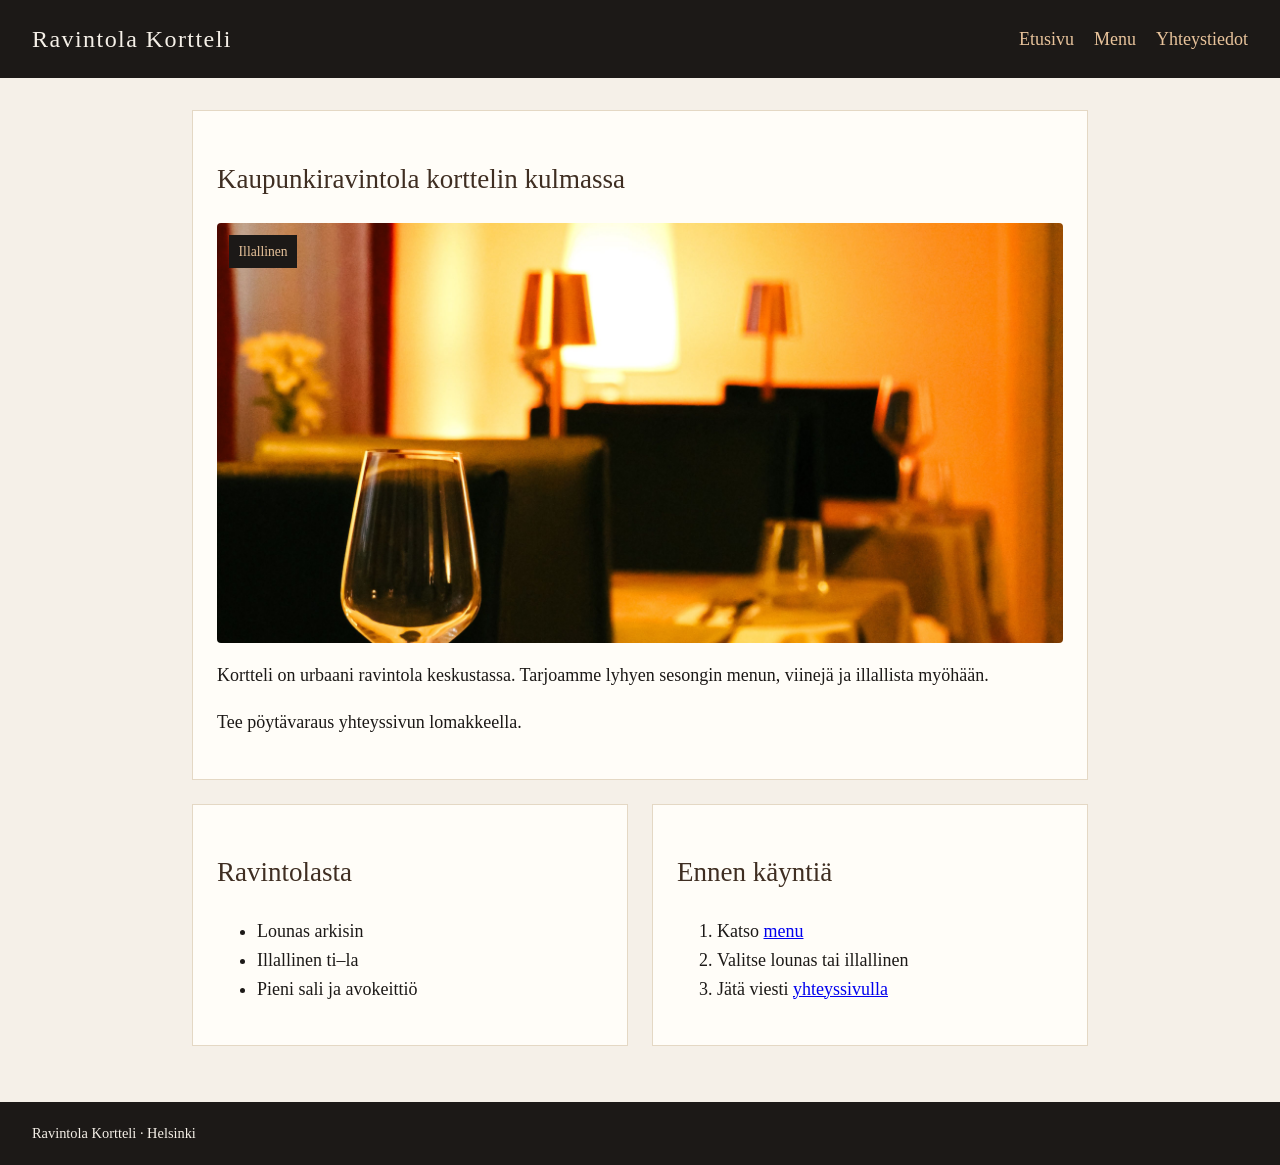
<file: index.html>
<!DOCTYPE html>
<html lang="fi">
<head>
  <meta charset="UTF-8">
  <meta name="viewport" content="width=device-width, initial-scale=1.0">
  <title>Ravintola Kortteli – etusivu</title>
  <link rel="stylesheet" href="css/style.css">
</head>
<body>
  <header>
    <p class="logo">Ravintola Kortteli</p>
    <nav>
      <ul>
        <li><a href="index.html">Etusivu</a></li>
        <li><a href="menu.html">Menu</a></li>
        <li><a href="yhteys.html">Yhteystiedot</a></li>
      </ul>
    </nav>
  </header>

    <main>
    <section>
      <h1>Kaupunkiravintola korttelin kulmassa</h1>

      <div class="img-wrap">
        <img
          src="images/sali-ilta.jpg"
          alt="Katettu pöytä lämpimässä ravintolasalissa"
          width="800"
          height="500"
          class="hero-img"
        >
        <span class="img-badge">Illallinen</span>
      </div>
      
      <p>Kortteli on urbaani ravintola keskustassa. Tarjoamme lyhyen sesongin menun, viinejä ja illallista myöhään.</p>
      <p>Tee pöytävaraus yhteyssivun lomakkeella.</p>
    </section>

    <div class="cards">
     <section class="card">
  <h2>Ravintolasta</h2>
  <ul>
    <li>Lounas arkisin</li>
    <li>Illallinen ti–la</li>
    <li>Pieni sali ja avokeittiö</li>
  </ul>
</section>

      <section class="card">
        <h2>Ennen käyntiä</h2>
        <ol>
          <li>Katso <a href="menu.html">menu</a></li>
          <li>Valitse lounas tai illallinen</li>
          <li>Jätä viesti <a href="yhteys.html">yhteyssivulla</a></li>
        </ol>
      </section>
    </div>
  </main>

  <footer>
    <p>Ravintola Kortteli · Helsinki</p>
  </footer>
</body>
</html>
</file>
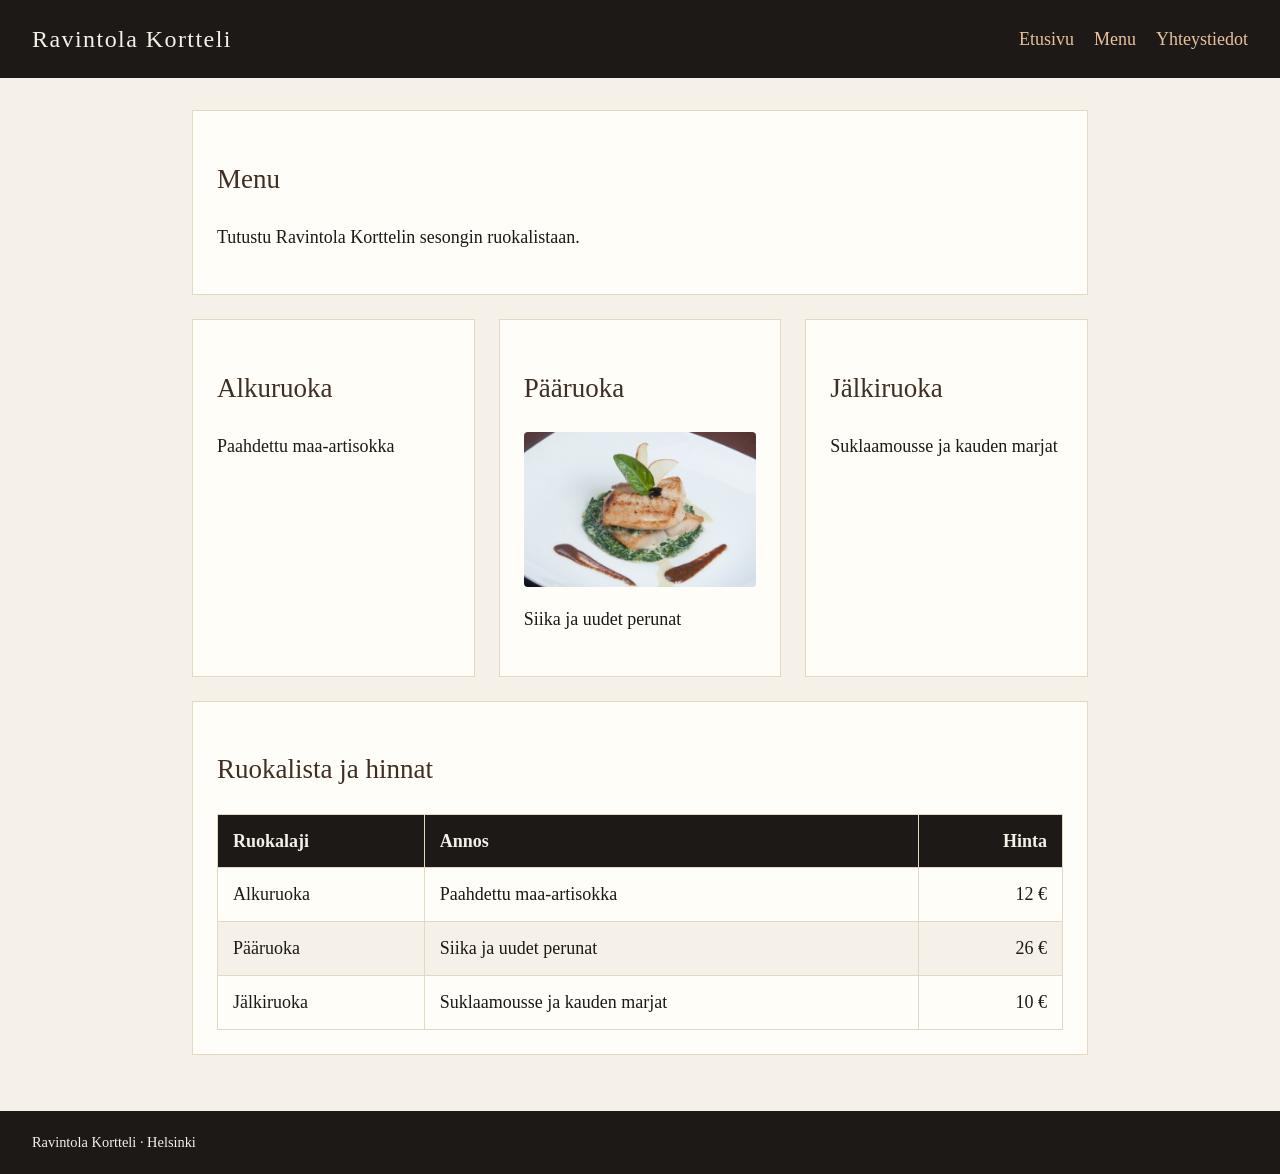
<file: menu.html>
<!DOCTYPE html>
<html lang="fi">
<head>
  <meta charset="UTF-8">
  <meta name="viewport" content="width=device-width, initial-scale=1.0">
  <title>Ravintola Kortteli – menu</title>
  <link rel="stylesheet" href="css/style.css">
</head>
<body>
  <header>
    <p class="logo">Ravintola Kortteli</p>
    <nav>
      <ul>
        <li><a href="index.html">Etusivu</a></li>
        <li><a href="menu.html">Menu</a></li>
        <li><a href="yhteys.html">Yhteystiedot</a></li>
      </ul>
    </nav>
  </header>

  <main>
    <section>
      <h1>Menu</h1>
      <p>Tutustu Ravintola Korttelin sesongin ruokalistaan.</p>
    </section>

    <div class="cards">
      <section class="card">
        <h2>Alkuruoka</h2>
        <p>Paahdettu maa-artisokka</p>
      </section>

      <section class="card">
        <h2>Pääruoka</h2>
        <img
          src="images/keittio.jpg"
          alt="Kala-annos lautasella"
          width="400"
          height="300"
          class="menu-img"
        >
        <p>Siika ja uudet perunat</p>
      </section>

      <section class="card">
        <h2>Jälkiruoka</h2>
        <p>Suklaamousse ja kauden marjat</p>
      </section>
    </div>

    <!-- Hinnastotaulukko -->
    <section class="menu-prices">
      <h2>Ruokalista ja hinnat</h2>

      <table>
        <thead>
          <tr>
            <th scope="col">Ruokalaji</th>
            <th scope="col">Annos</th>
            <th scope="col">Hinta</th>
          </tr>
        </thead>
        <tbody>
          <tr>
            <td>Alkuruoka</td>
            <td>Paahdettu maa-artisokka</td>
            <td>12 €</td>
          </tr>
          <tr>
            <td>Pääruoka</td>
            <td>Siika ja uudet perunat</td>
            <td>26 €</td>
          </tr>
          <tr>
            <td>Jälkiruoka</td>
            <td>Suklaamousse ja kauden marjat</td>
            <td>10 €</td>
          </tr>
        </tbody>
      </table>
    </section>
  </main>

  <footer>
    <p>Ravintola Kortteli · Helsinki</p>
  </footer>
</body>
</html>
</file>
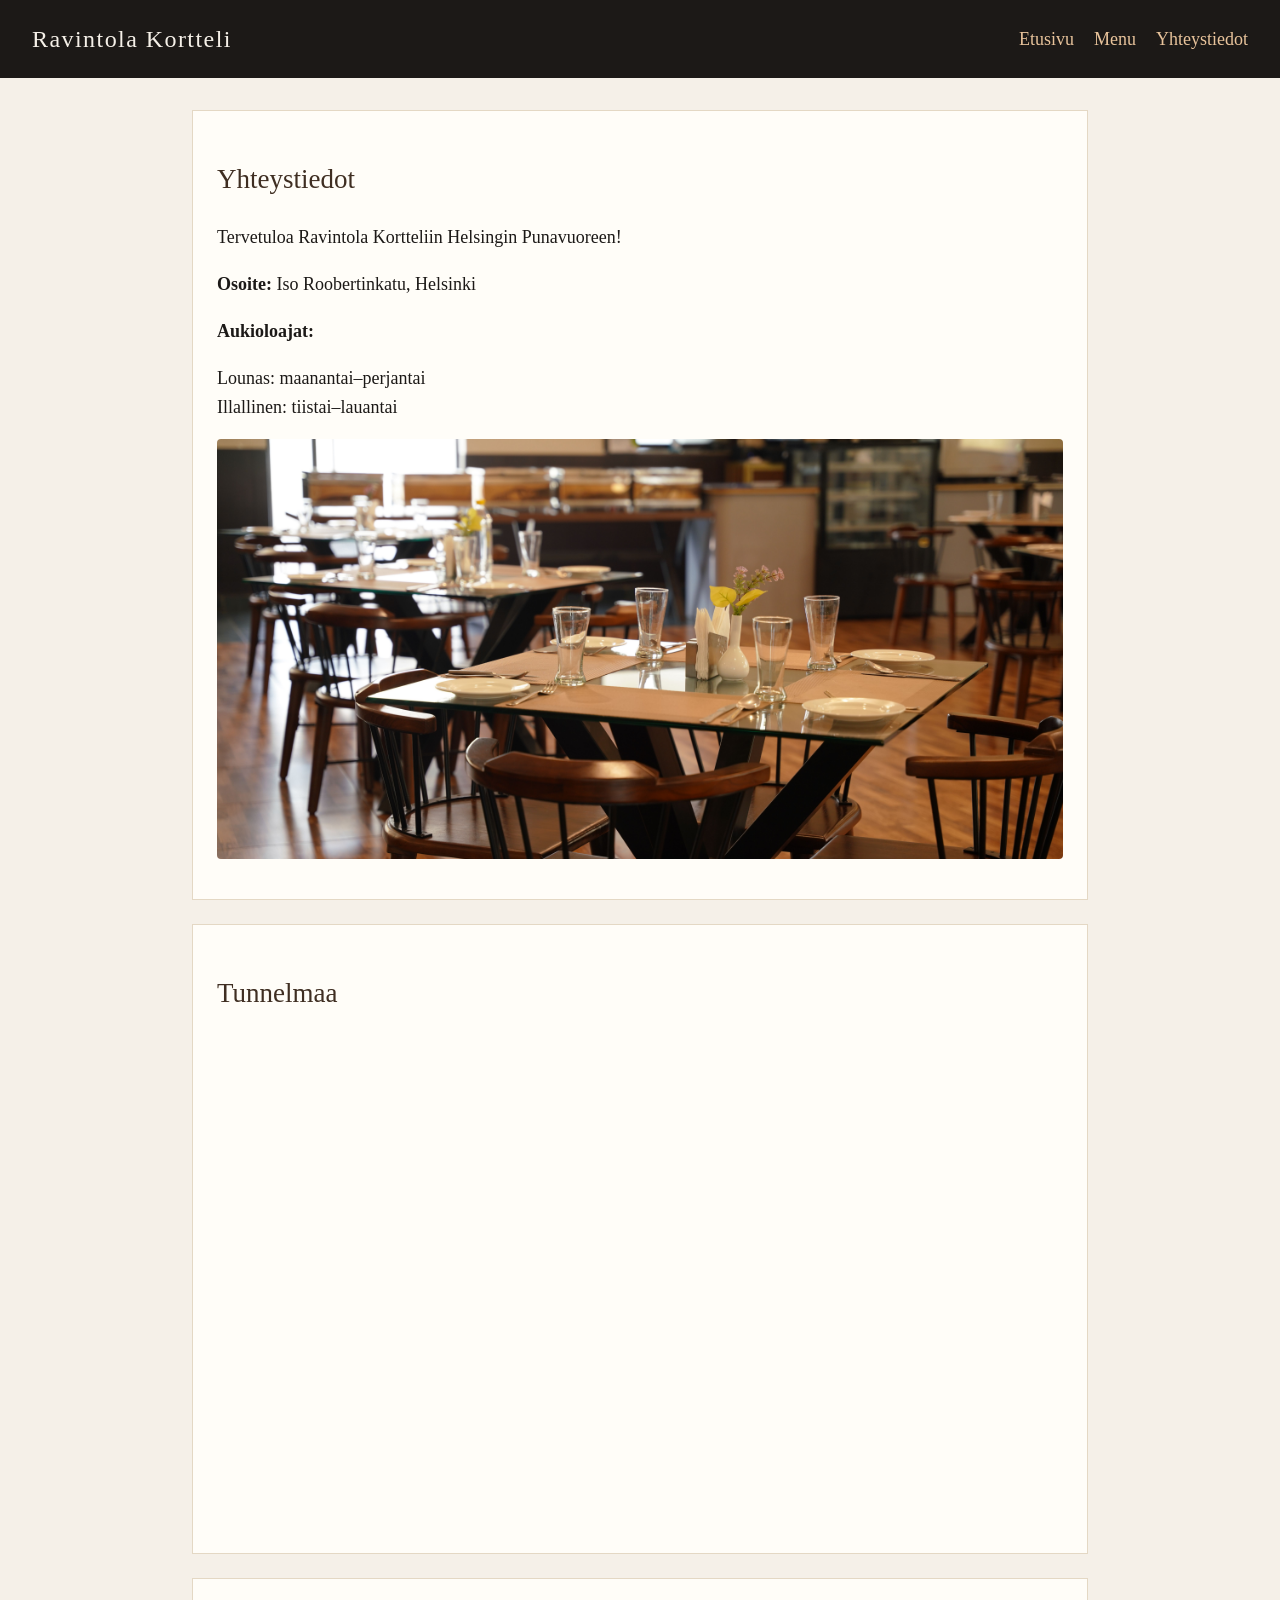
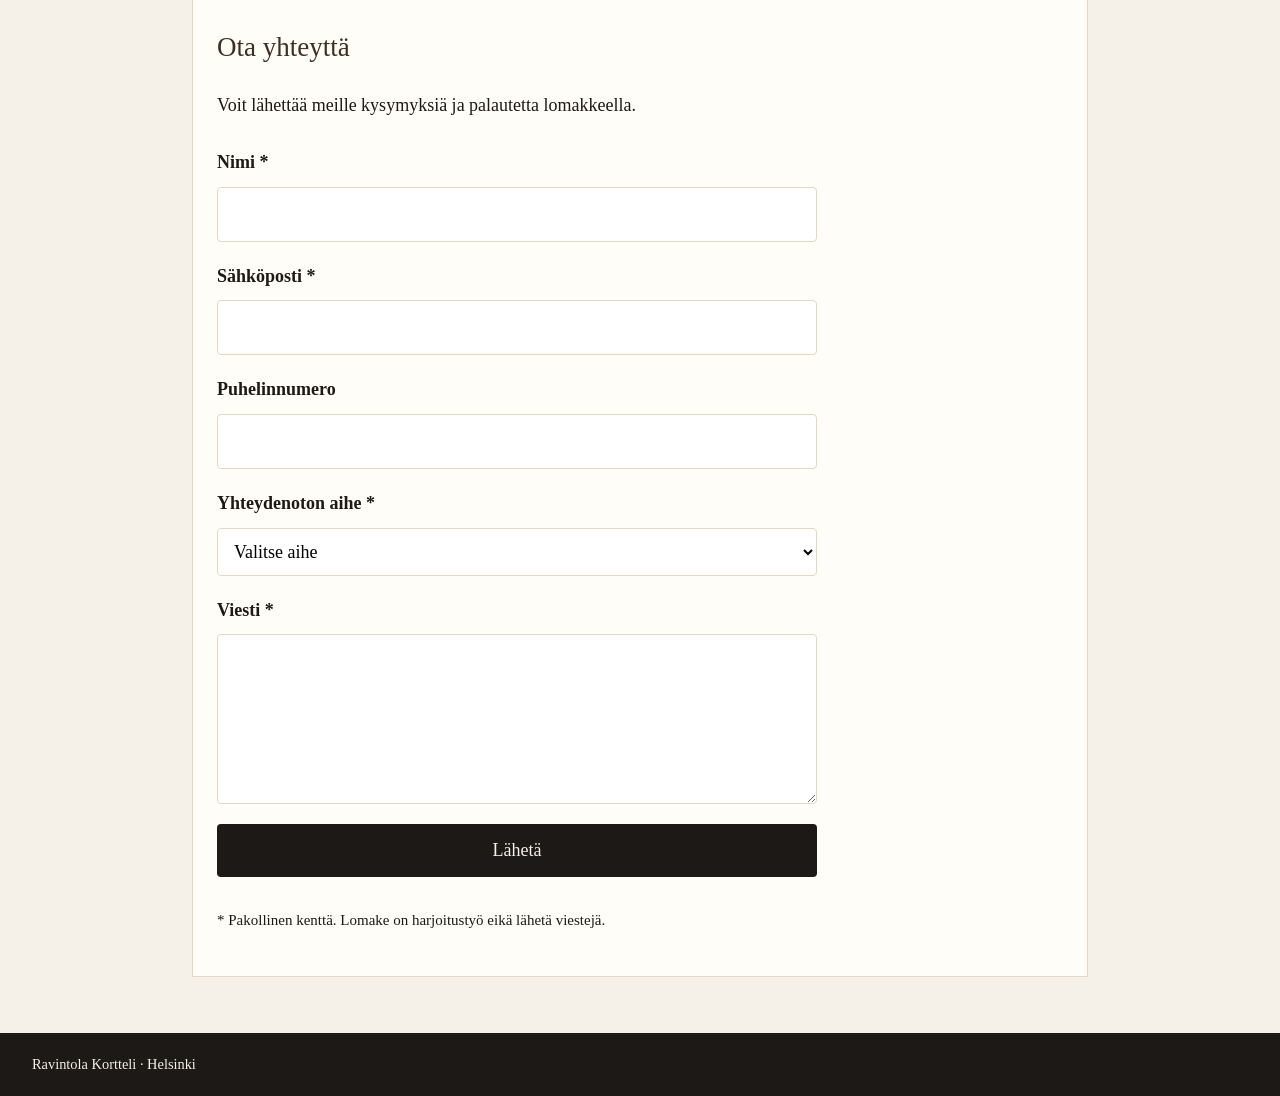
<file: yhteys.html>
<!DOCTYPE html>
<html lang="fi">
<head>
  <meta charset="UTF-8">
  <meta name="viewport" content="width=device-width, initial-scale=1.0">
  <title>Ravintola Kortteli – yhteys</title>
  <link rel="stylesheet" href="css/style.css">
</head>
<body>
  <header>
    <p class="logo">Ravintola Kortteli</p>
    <nav>
      <ul>
        <li><a href="index.html">Etusivu</a></li>
        <li><a href="menu.html">Menu</a></li>
        <li><a href="yhteys.html">Yhteystiedot</a></li>
      </ul>
    </nav>
  </header>

  
  <main>
    <section>
      <h1>Yhteystiedot</h1>
<p>Tervetuloa Ravintola Kortteliin Helsingin Punavuoreen!</p>
<p><strong>Osoite:</strong> Iso Roobertinkatu, Helsinki</p>
<p><strong>Aukioloajat:</strong></p>
<p>Lounas: maanantai–perjantai<br>
Illallinen: tiistai–lauantai</p>


      <img
        src="images/Sali.jpg"
        alt="Ravintolasali katettuine pöytineen"
        width="800"
        height="500"
        class="hero-img"
      >
    </section>

    <section>
      <h2>Tunnelmaa</h2>
      <div class="video-wrap">
        <iframe
          width="560"
          height="315"
          src="https://www.youtube.com/embed/Scxs7L0vhZ4"
          title="Ravintolan tunnelmavideo"
          allowfullscreen>
        </iframe>
      </div>
    </section>

    <!-- Vaihe 5: Yhteydenottolomake -->
    <section>
      <h2>Ota yhteyttä</h2>
      <p>Voit lähettää meille kysymyksiä ja palautetta lomakkeella.</p>

      <form class="contact-form" onsubmit="return false;">
        <label for="nimi">Nimi *</label>
        <input type="text" id="nimi" name="nimi" required minlength="2">

        <label for="sahkoposti">Sähköposti *</label>
        <input type="email" id="sahkoposti" name="sahkoposti" required>

        <label for="puhelin">Puhelinnumero</label>
        <input type="tel" id="puhelin" name="puhelin">

        <label for="aihe">Yhteydenoton aihe *</label>
        <select id="aihe" name="aihe" required>
          <option value="">Valitse aihe</option>
          <option value="varaus">Pöytävaraus</option>
          <option value="palaute">Palaute</option>
          <option value="muu">Muu kysymys</option>
        </select>

        <label for="viesti">Viesti *</label>
        <textarea id="viesti" name="viesti" rows="5" required minlength="10"></textarea>

        <button type="submit">Lähetä</button>
        <p><small>* Pakollinen kenttä. Lomake on harjoitustyö eikä lähetä viestejä.</small></p>
      </form>
    </section>
  </main>

  <footer>
    <p>Ravintola Kortteli · Helsinki</p>
  </footer>
</body>
</html>
</file>
<file: css/style.css>
/* Ravintola Kortteli – vaihe 3: Flexbox-layout */

* {
  box-sizing: border-box;
}

body {
  margin: 0;
  font-family: Georgia, "Times New Roman", serif;
  font-size: 18px;
  line-height: 1.6;
  color: #1c1917;
  background-color: #f5f0e8;
  min-height: 100vh;
  display: flex;
  flex-direction: column;
}

/* Header: logo ja nav samalla rivillä */
header {
  background-color: #1c1917;
  color: #f5f0e8;
  padding: 1.25rem 2rem;
  display: flex;
  flex-wrap: wrap;
  justify-content: space-between;
  align-items: center;
  gap: 1rem;
}

.logo {
  margin: 0;
  font-size: 1.5rem;
  letter-spacing: 0.06em;
}

/* Navigaatio Flexboxilla vaakaan */
nav ul {
  list-style: none;
  padding: 0;
  margin: 0;
  display: flex;
  flex-wrap: wrap;
  gap: 1.25rem;
}

nav a {
  color: #e8c39b;
  text-decoration: none;
  border-bottom: 2px solid transparent;
  padding-bottom: 0.15rem;
}

nav a:hover {
  border-bottom-color: #e8c39b;
}

main {
  flex: 1;
  max-width: 960px;
  width: 100%;
  margin: 0 auto;
  padding: 2rem;
}

/* Korttirivi: Flexbox */
.cards {
  display: flex;
  flex-wrap: wrap;
  gap: 1.5rem;
}

.card {
  background-color: #fffdf8;
  border: 1px solid #e4d8c4;
  padding: 1.5rem;
  flex: 1 1 260px; /* vierekkäin isolla, allekkain pienellä */
}

section {
  background-color: #fffdf8;
  border: 1px solid #e4d8c4;
  padding: 1.5rem;
  margin-bottom: 1.5rem;
}

h1,
h2 {
  font-weight: normal;
  color: #3f2e22;
}

footer {
  background-color: #1c1917;
  color: #f5f0e8;
  padding: 1.25rem 2rem;
}

footer p {
  margin: 0;
  font-size: 0.9rem;
}
/* Vaihe 4: kuvat, video, position */

.hero-img,
.menu-img {
  max-width: 100%;
  height: auto;
  display: block;
  margin: 1rem 0;
  border-radius: 4px;
}

.img-wrap {
  position: relative;
  display: inline-block;
  max-width: 100%;
}

.img-badge {
  position: absolute;
  top: 0.75rem;
  left: 0.75rem;
  background: #1c1917;
  color: #e8c39b;
  padding: 0.35rem 0.6rem;
  font-size: 0.85rem;
}

header {
  position: sticky;
  top: 0;
  z-index: 100;
}

.video-wrap {
  position: relative;
  padding-bottom: 56.25%;
  height: 0;
  overflow: hidden;
  margin: 1rem 0;
}

.video-wrap iframe {
  position: absolute;
  top: 0;
  left: 0;
  width: 100%;
  height: 100%;
  border: 0;
}
.hero-img {
  width: 100%;
  height: 420px;
  object-fit: cover;
  object-position: center;
  display: block;
  margin: 1rem 0;
  border-radius: 4px;
}

.img-wrap {
  display: block;
  width: 100%;
  max-width: 100%;
  position: relative;
}


/* Vaihe 5: Ruokalistan taulukko */

.menu-prices table {
  width: 100%;
  border-collapse: collapse;
  margin-top: 1rem;
}

.menu-prices th,
.menu-prices td {
  padding: 12px 15px;
  border: 1px solid #e4d8c4;
  text-align: left;
}

.menu-prices th {
  background-color: #1c1917;
  color: #f5f0e8;
}

.menu-prices tbody tr:nth-child(even) {
  background-color: #f5f0e8;
}

.menu-prices th:last-child,
.menu-prices td:last-child {
  text-align: right;
  white-space: nowrap;
}

@media (max-width: 600px) {
  .menu-prices {
    overflow-x: auto;
  }
}


/* Vaihe 5: Yhteydenottolomake */

.contact-form {
  display: flex;
  flex-direction: column;
  gap: 10px;
  max-width: 600px;
}

.contact-form label {
  font-weight: bold;
  margin-top: 10px;
}

.contact-form input,
.contact-form select,
.contact-form textarea {
  width: 100%;
  padding: 12px;
  border: 1px solid #e4d8c4;
  border-radius: 4px;
  font: inherit;
  background-color: white;
}

.contact-form button {
  background-color: #1c1917;
  color: #f5f0e8;
  padding: 12px 20px;
  border: none;
  border-radius: 4px;
  font: inherit;
  cursor: pointer;
  margin-top: 10px;
}

.contact-form button:hover {
  background-color: #3f2e22;
}
</file>
